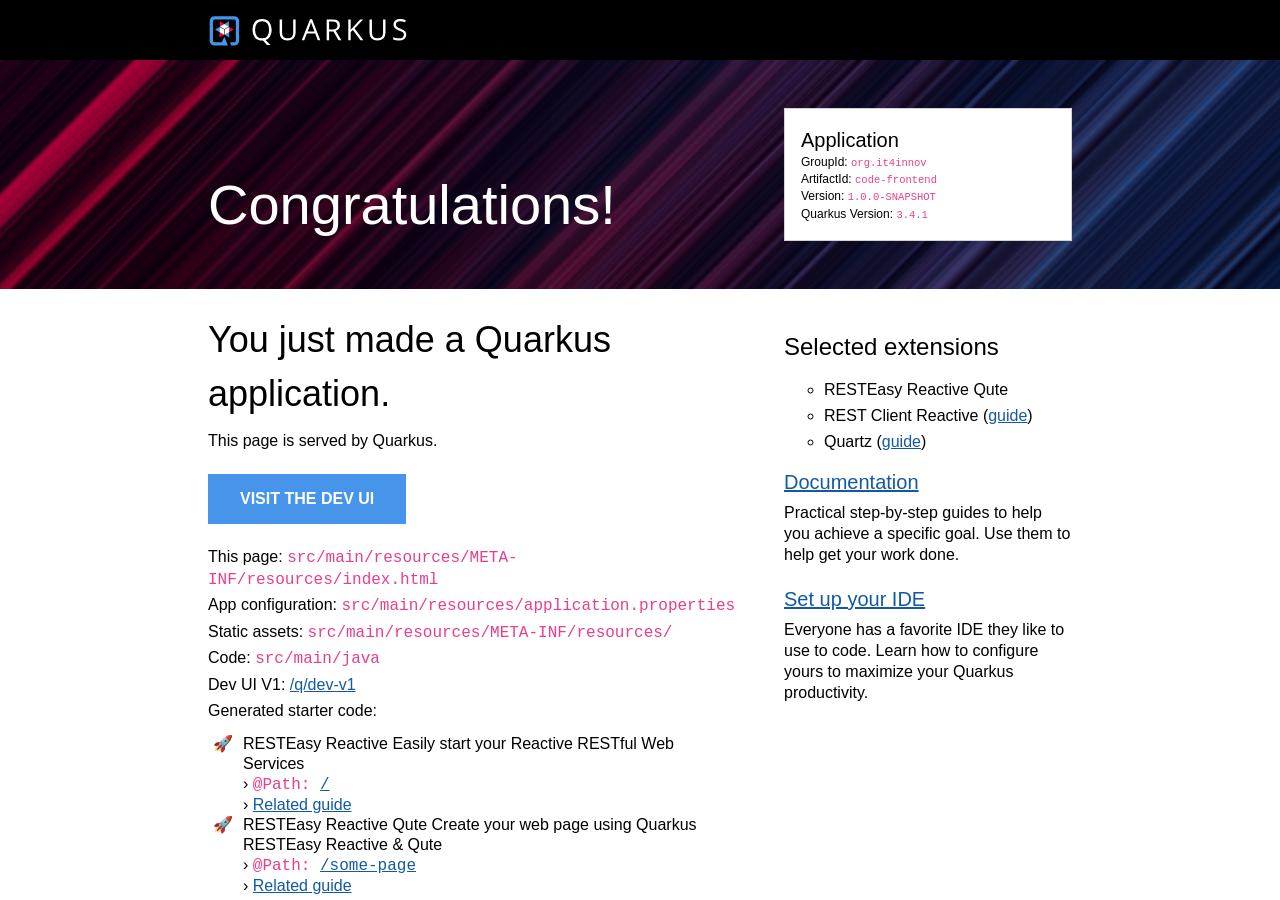
<file: src/main/resources/META-INF/resources/index.html>
<!DOCTYPE html>
<html lang="en">
    <head>
        <meta charset="UTF-8">
        <title>code-frontend - 1.0.0-SNAPSHOT</title>
        <style>
            body {
                margin: 0;
                font-family: Roboto, "Helvetica Neue", Arial, sans-serif;
            }
            code {
                font-family: "Courier New", monospace;
                color: #e83e8c;
                word-break: break-word;
            }
            h1, h2, h3, h4, h5, h6 {
                margin-bottom: 0.5rem;
                font-weight: 400;
                line-height: 1.5;
            }
            h1 { font-size: 2.25rem; }
            h2 { font-size: 1.6rem }
            h3 { font-size: 1.5rem }
            h4 { font-size: 1.4rem }
            h5 { font-size: 1.25rem }
            h6 { font-size: 1rem }
            p {
                padding: .15rem 0;
                margin: 0;
                line-height: 1.3rem;
            }
            a {
                text-decoration: underline;
                color: #1259A5;
            }
            a:hover, a:active { color: #c00; }
            .grid {
                display: grid;
                grid-template-columns: repeat(12, 1fr);
                clear: both;
            }
            .header-wrapper {
                padding: 0 13rem;
                background: black;
            }
            .banner-wrapper {
                padding: 0 13rem;
                background: url([data-uri]) repeat-x, #0D1C2C;
            }
            .content-wrapper {
                padding: 0 13rem;
                background: white;
            }
            .header {
                background-position: 0 1rem;
                min-height: 60px;
                grid-column: span 12;
            }
            #quarkus-logo-svg {
                width: 200px;
                height: 30px;
                padding-top: 1rem;
            }
            .banner {
                grid-column: span 12;
                padding: 2rem 0;
            }
            .callout {
                color: white;
                font-size: 3.5rem;
                margin: 0;
                padding-top: 5rem;
                grid-column: span 8;
            }
            .app-details {
                margin: 1rem 0;
                border: 1px solid lightgrey;
                padding: 1rem;
                background: white;
                font-size: .75rem;
                font-weight: 300;
                grid-column: span 4;
            }
            .app-details code { font-size: 87.5%; }
            .app-details ul {
                list-style-type: none;
                padding: 0;
                margin: 0;
            }
            .app-details ul li { margin-bottom: 0.2rem; }
            .app-details h5 {
                margin: 0;
                padding: 0;
            }
            .left-column {
                grid-column: span 8;
                padding-right: 3rem;
            }
            .left-column p {
                padding: .15rem 0;
                margin: 0;
                font-weight: 300;
            }
            .left-column ul {
                margin: 0;
                padding: 10px 0 0 25px;
                list-style-type: "\1F680";
                font-weight: 300;
            }
            .left-column li { padding-left: 10px; }
            .left-column .cta-button {
                margin: 20px 0;
                display: inline-block;
                padding: 1rem 2rem;
                background-color: #4695EB;
                font-weight: 600;
                color: white;
                text-decoration: none;
                text-transform: uppercase;
            }
            .right-column {
                grid-column: span 4;
                margin-top: 1rem;
                font-weight: 200;
            }
            .right-column h5 {
                padding: 1rem 0 .25rem 0;
                margin: 0;
                font-weight: 300;
            }
            .right-column h3 { font-weight: 400;}
            .right-column ul {
                margin: 0;
                list-style-type: circle;
            }
            .right-column li {
                padding: .5rem 0 0 0;
            }
            .provided-code {
                line-height: 20px;
            }
            .provided-code b {
                font-weight: 400;
                margin-bottom: 15px;
            }
            @media screen and (max-width: 1023px) {
                .header-wrapper {
                    padding: 0 1rem;
                    background: black;
                }
                .banner-wrapper { padding: 0 1rem; }
                .content-wrapper {
                    padding: 0 1rem;
                    background: white;
                }
                .left-column {
                    grid-column: span 12;
                }
                .right-column {
                    grid-column: span 12;
                    margin: 3rem 0;
                }
                .callout {
                    color: white;
                    font-size: 3.5rem;
                    margin: 0;
                    padding: 1rem 0;
                    grid-column: span 12;
                }
                .app-details {
                    margin: 1rem 0;
                    border: 1px solid lightgrey;
                    padding: 1rem;
                    background: white;
                    font-size: 1rem;
                    font-weight: 300;
                    grid-column: span 12;
                }
            }
        </style>
    </head>
    <body>
        <div class="header-wrapper">
            <div class="grid">
                <div class="header">
                    <svg id="quarkus-logo-svg" data-name="Quarkus Logo" xmlns="http://www.w3.org/2000/svg" viewBox="0 0 1280 195">
                        <defs>
                            <style>.cls-1 {
                                fill: #fff;
                            }

                            .cls-2 {
                                fill: #4695eb;
                            }

                            .cls-3 {
                                fill: #ff004a;
                            }</style>
                        </defs>
                        <title>quarkus_logo_horizontal_rgb_1280px_reverse</title>
                        <path class="cls-1"
                              d="M404,89.39q0,25.9-10.49,43.07a52.31,52.31,0,0,1-29.61,23.24l32.3,33.39H373.29l-26.45-30.44-5.11.19q-30,0-46.27-18.22T279.17,89.2q0-32.93,16.34-51.05T341.92,20q29.24,0,45.66,18.45T404,89.39Zm-108.14,0q0,27.39,11.74,41.55t34.11,14.15q22.56,0,34.07-14.11t11.51-41.59q0-27.21-11.47-41.27T341.92,34.05q-22.56,0-34.3,14.16T295.88,89.39Z"/>
                        <path class="cls-1"
                              d="M559.56,22.15V109.4q0,23.05-14,36.25T507,158.84q-24.51,0-37.92-13.29T455.7,109V22.15h15.78v88q0,16.88,9.28,25.91t27.29,9q17.16,0,26.45-9.08T543.78,110V22.15Z"/>
                        <path class="cls-1"
                              d="M703.6,157,686.7,114.1H632.31L615.6,157h-16L653.29,21.6h13.27L719.93,157Zm-21.82-57L666,58.21q-3.07-7.92-6.32-19.46a172.55,172.55,0,0,1-5.85,19.46l-16,41.78Z"/>
                        <path class="cls-1"
                              d="M777.19,100.92V157H761.4V22.15h37.23q25,0,36.89,9.5t11.93,28.59q0,26.74-27.29,36.16L857,157H838.35l-32.86-56.07Zm0-13.47h21.62q16.71,0,24.51-6.6t7.79-19.78q0-13.37-7.93-19.27T797.7,35.89H777.19Z"/>
                        <path class="cls-1"
                              d="M999.75,157H981.18L931.71,91.6l-14.2,12.54V157H901.73V22.15h15.78V89l61.54-66.87h18.66L943.13,80.72Z"/>
                        <path class="cls-1"
                              d="M1143.69,22.15V109.4q0,23.05-14,36.25t-38.52,13.19q-24.5,0-37.92-13.29T1039.82,109V22.15h15.78v88q0,16.88,9.28,25.91t27.29,9q17.17,0,26.46-9.08t9.28-26.06V22.15Z"/>
                        <path class="cls-1"
                              d="M1279,121.11q0,17.8-13,27.76t-35.28,10q-24.13,0-37.13-6.18V137.53a97.82,97.82,0,0,0,18.2,5.53,95.67,95.67,0,0,0,19.49,2q15.78,0,23.76-6t8-16.55q0-7-2.83-11.48t-9.46-8.26q-6.65-3.78-20.19-8.58-18.94-6.72-27.06-16t-8.12-24.07q0-15.58,11.79-24.81t31.18-9.22a92.55,92.55,0,0,1,37.22,7.37l-4.91,13.65q-16.82-7-32.68-7-12.53,0-19.58,5.35t-7.06,14.85q0,7,2.6,11.48t8.77,8.21q6.18,3.73,18.89,8.26,21.36,7.56,29.38,16.23T1279,121.11Z"/>
                        <polygon class="cls-2" points="126.05 34.6 96.61 51.59 126.05 68.59 126.05 34.6"/>
                        <polygon class="cls-3" points="67.17 34.6 67.17 68.59 96.61 51.59 67.17 34.6"/>
                        <polygon class="cls-1" points="126.05 68.59 96.61 51.59 67.17 68.59 96.61 85.59 126.05 68.59"/>
                        <polygon class="cls-2" points="36.13 88.36 65.57 105.36 65.57 71.37 36.13 88.36"/>
                        <polygon class="cls-3" points="65.57 139.35 95.01 122.36 65.57 105.36 65.57 139.35"/>
                        <polygon class="cls-1" points="65.57 71.37 65.57 105.36 95.01 122.36 95.01 88.36 65.57 71.37"/>
                        <polygon class="cls-2" points="127.65 139.35 127.65 105.36 98.21 122.36 127.65 139.35"/>
                        <polygon class="cls-3" points="157.09 88.36 127.65 71.37 127.65 105.36 157.09 88.36"/>
                        <polygon class="cls-1" points="98.21 122.36 127.65 105.36 127.65 71.37 98.21 88.36 98.21 122.36"/>
                        <path class="cls-2"
                              d="M160.5,1H32.72A31.81,31.81,0,0,0,1,32.72V160.5a31.81,31.81,0,0,0,31.72,31.72h87.51L96.61,134.85,79.48,171.07H32.72A10.71,10.71,0,0,1,22.15,160.5V32.72A10.71,10.71,0,0,1,32.72,22.15H160.5a10.71,10.71,0,0,1,10.57,10.57V160.5a10.71,10.71,0,0,1-10.57,10.57H132.77l8.71,21.15h19a31.81,31.81,0,0,0,31.72-31.72V32.72A31.81,31.81,0,0,0,160.5,1Z"/>
                    </svg>
                </div>
            </div>
        </div>
        <div class="banner-wrapper">
            <div class="grid">
                <div class="banner">
                    <div class="grid">
                        <div class="callout">Congratulations!</div>
                        <div class="app-details">
                            <h5>Application</h5>
                            <ul>
                                <li>GroupId: <code>org.it4innov</code></li>
                                <li>ArtifactId: <code>code-frontend</code></li>
                                <li>Version: <code>1.0.0-SNAPSHOT</code></li>
                                <li>Quarkus Version: <code>3.4.1</code></li>
                            </ul>
                        </div>
                    </div>
                </div>
            </div>
        </div>
        <div class="content-wrapper">
            <div class="grid">
                <div class="left-column">
                    <h1>You just made a Quarkus application.</h1>
                    <p>This page is served by Quarkus.</p>
                    <a href="/q/dev-ui/" class="cta-button">Visit the Dev UI</a>
                    <p>This page: <code>src/main/resources/META-INF/resources/index.html</code></p>
                    <p>App configuration: <code>src/main/resources/application.properties</code></p>
                    <p>Static assets: <code>src/main/resources/META-INF/resources/</code></p>
                    <p>Code: <code>src/main/java</code></p>
                    <p>Dev UI V1: <a href="/q/dev-v1/">/q/dev-v1</a></p>
                    <p>Generated starter code:</p>
                    <ul class="provided-code">
                                <li class="provided-code">
            <b>RESTEasy Reactive</b>&nbsp;Easily start your Reactive RESTful Web Services
            <br />&rsaquo; <code>@Path: <a href="/" class="path-link" target="_blank">/</a></code>
            <br />&rsaquo; <a href="https://quarkus.io/guides/getting-started-reactive#reactive-jax-rs-resources" class="guide-link" target="_blank">Related guide</a>
        </li>
        <li class="provided-code">
            <b>RESTEasy Reactive Qute</b>&nbsp;Create your web page using Quarkus RESTEasy Reactive & Qute
            <br />&rsaquo; <code>@Path: <a href="/some-page" class="path-link" target="_blank">/some-page</a></code>
            <br />&rsaquo; <a href="https://quarkus.io/guides/qute#type-safe-templates" class="guide-link" target="_blank">Related guide</a>
        </li>

                    </ul>
                </div>
                <div class="right-column">
                    <h3>Selected extensions</h3>
                    <ul>
                        <li title="Qute integration for RESTEasy Reactive. This extension is not compatible with the quarkus-resteasy extension, or any of the extensions that depend on it.">RESTEasy Reactive Qute</li>
                        <li title="Call REST services reactively">REST Client Reactive (<a href="https://quarkus.io/guides/rest-client-reactive" target="_blank">guide</a>)</li>
                        <li title="Schedule clustered tasks with Quartz">Quartz (<a href="https://quarkus.io/guides/quartz" target="_blank">guide</a>)</li>
                    </ul>
                    <h5><a href="https://quarkus.io/guides/">Documentation</a></h5>
                    <p>Practical step-by-step guides to help you achieve a specific goal. Use them to help get your work
                        done.</p>
                    <h5><a href="https://quarkus.io/guides/maven-tooling">Set up your IDE</a></h5>
                    <p>Everyone has a favorite IDE they like to use to code. Learn how to configure yours to maximize your
                        Quarkus productivity.</p>
                </div>
            </div>
        </div>
    </body>
</html>
</file>
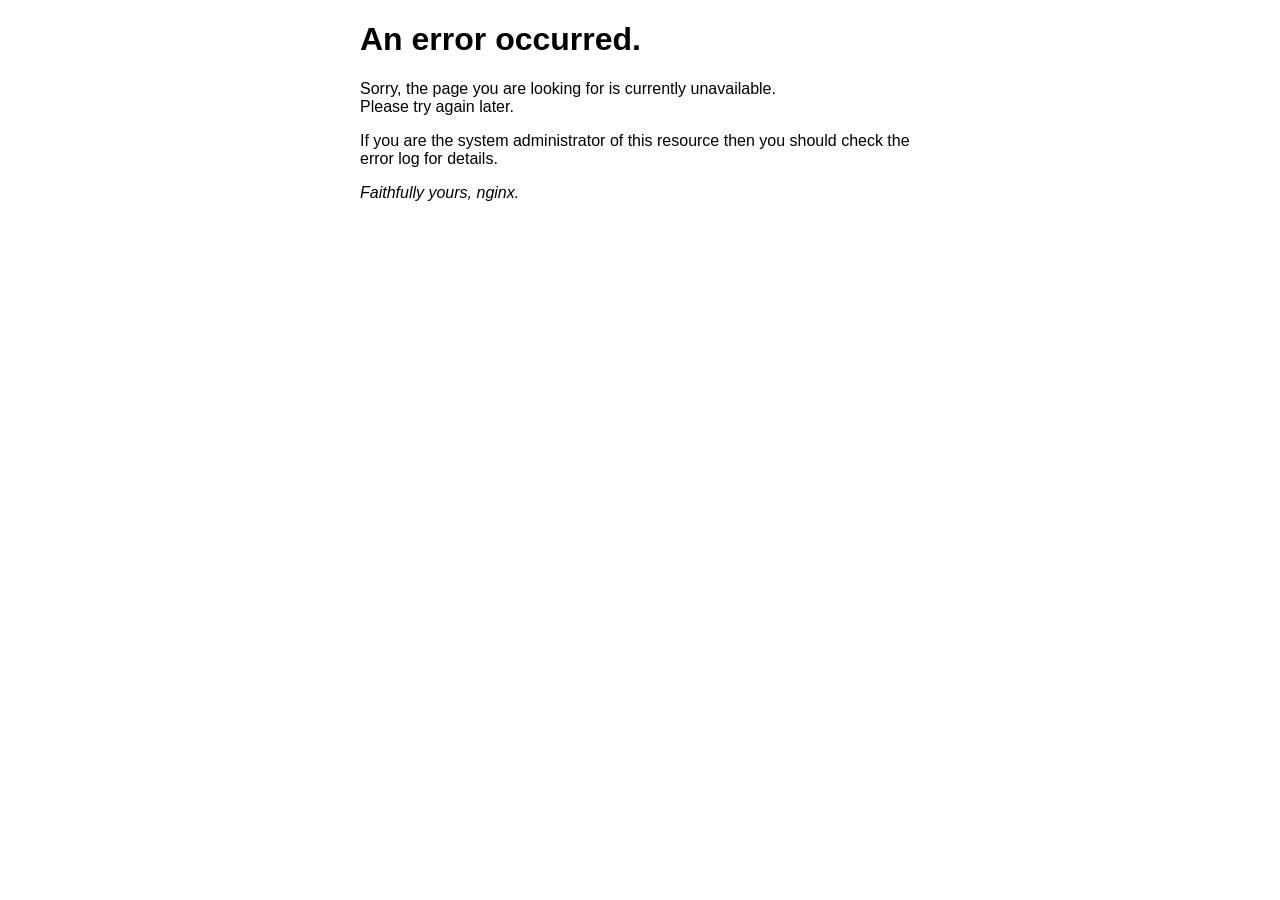
<file: others_yml/50x.html>
<!DOCTYPE html>
<html>
<head>
<title>Error</title>
<style>
html { color-scheme: light dark; }
body { width: 35em; margin: 0 auto;
font-family: Tahoma, Verdana, Arial, sans-serif; }
</style>
</head>
<body>
<h1>An error occurred.</h1>
<p>Sorry, the page you are looking for is currently unavailable.<br/>
Please try again later.</p>
<p>If you are the system administrator of this resource then you should check
the error log for details.</p>
<p><em>Faithfully yours, nginx.</em></p>
</body>
</html>
</file>
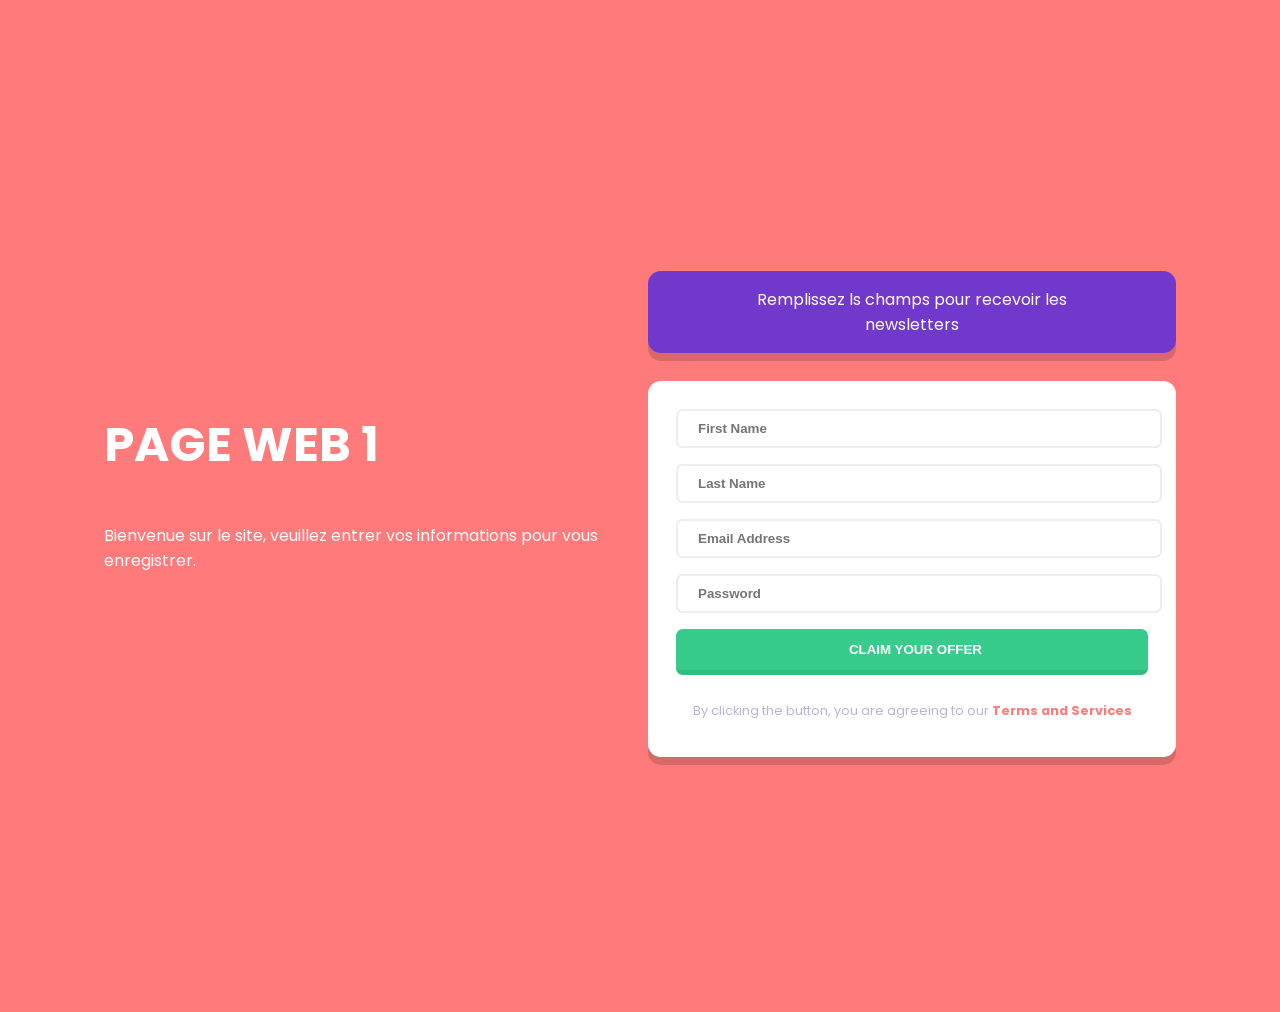
<file: others_yml/pageweb.html>
<!DOCTYPE html>
<html lang="en">

<head>
  <meta charset="UTF-8">
  <meta http-equiv="X-UA-Compatible" content="IE=edge">
  <meta name="viewport" content="width=device-width, initial-scale=1.0">
  <title>Sample HTML Code - NewsLetter Form</title>
  <style>
    @import url("https://fonts.googleapis.com/css2?family=Poppins:wght@400;500;600;700&display=swap");

    body {
      display: flex;
      justify-content: center;
      padding: 3rem 0;
      font-family: "Poppins", sans-serif;
      font-size: 1rem;
      color: white;
      background-color: #ff7a7a;
    }

    main {
      max-width: 350px;
      display: flex;
      flex-direction: column;
      align-items: center;
    }

    .intro {
      display: flex;
      flex-direction: column;
      justify-content: center;
      align-items: center;
      text-align: center;
      width: 100%;
      margin-bottom: 3rem;
    }

    .title {
      padding: 1rem;
      font-size: 1.75rem;
    }

    .sign-up {
      width: 100%;
    }

    .sign-up-para {
      padding: 1rem 5rem;
      margin-bottom: 1.75rem;
      border-radius: 0.8rem;
      box-shadow: 0 8px 0px rgba(0 0 0/0.15);
      background-color: #7138cc;
      text-align: center;
    }

    .sign-up-form {
      display: flex;
      flex-direction: column;
      align-items: center;
      padding: 1.2rem;
      border-radius: 0.8rem;
      box-shadow: 0 8px 0px rgba(0 0 0/0.15);
      color: #b9b6d3;
      background-color: white;
    }

    .form-input {
      width: 100%;
      margin-bottom: 1em;
      position: relative;
    }

    .form-input span {
      position: absolute;
      top: 10%;
      right: 0;
      padding: 0 0.65em;
      border-radius: 50%;
      background-color: #ff7a7a;
      color: white;
      display: none;
    }

    .form-input.warning span {
      display: inline-block;
    }

    .form-input input {
      width: calc(100% - 20px);
      padding: 10px;
      border: 2px solid rgba(185, 182, 211, 0.25);
      border-radius: 0.5em;
      font-weight: 600;
      color: #3e3c49;
    }

    .form-input input:focus {
      outline: none;
      border: 2px solid #b9b6d3;
    }

    .form-input.warning input {
      border: 2px solid #ff7a7a;
    }

    .form-input p {
      margin: 0.2em 0.75em 0 0;
      display: none;
      font-size: 0.75rem;
      text-align: right;
      font-style: italic;
      color: #ff7a7a;
    }

    .form-input.warning p {
      display: block;
    }

    .submit-btn {
      cursor: pointer;
      width: 100%;
      padding: 1em;
      margin-bottom: 1em;
      border: none;
      border-bottom: 5px solid #31bf81;
      border-radius: 0.5em;
      background-color: #38cc8c;
      color: white;
      font-weight: 600;
      text-transform: uppercase;
    }

    .submit-btn:hover {
      background-color: #5dd5a1;
    }

    .form-term {
      margin-bottom: 0.75em;
      font-size: 0.8rem;
      text-align: center;
    }

    .form-term span {
      font-weight: 700;
      color: #ff7a7a;
    }

    @media (min-width: 768px) {
      body {
        align-items: center;
        min-height: 100vh;
      }

      main {
        max-width: 100vw;
        flex-direction: row;
        justify-content: center;
      }

      .intro {
        align-items: flex-start;
        text-align: left;
        width: 45%;
        margin-right: 1rem;
      }

      .title {
        padding: 0;
        margin-bottom: 2rem;
        font-size: 3rem;
        line-height: 1.25em;
      }

      .sign-up {
        width: 45%;
      }

      .sign-up-form {
        padding: 1.75rem;
      }

      .sign-up-form input {
        padding-left: 1.5em;
      }
    }
  </style>
</head>

<body>
  <main>
    <!-- intro section -->
    <section class="intro">
      <h1 class="title">PAGE WEB 1</h1>
      <p>Bienvenue sur le site, veuillez entrer vos informations pour vous enregistrer.</p>
    </section>

    <!-- sign-up section -->
    <section class="sign-up">
      <p class="sign-up-para">Remplissez ls champs pour recevoir les newsletters</p>
      <!-- the form itself -->
      <form class="sign-up-form">
        <div class="form-input">
          <input type="text" name="first-name" id="first-name" placeholder="First Name" required>
          <span>!</span>
          <p class="warning">First name cannot be empty</p>
        </div>

        <div class="form-input">
          <input type="text" name="last-name" id="last-name" placeholder="Last Name" required>
          <span>!</span>
          <p class="warning">Last name cannot be empty</p>
        </div>

        <div class="form-input">
          <input type="email" name="email" id="email" placeholder="Email Address" required>
          <span>!</span>
          <p class="warning">Looks like this is not an email</p>
        </div>

        <div class="form-input">
          <input type="Password" name="Password" id="Password" placeholder="Password" required>
          <span>!</span>
          <p class="warning">Password cannot be empty</p>
        </div>

        <input class="submit-btn" type="submit" value="Claim your offer">
        <p class="form-term">By clicking the button, you are agreeing to our <span>Terms and Services</span> </p>
      <closeform></closeform></form>
    </section>
  </main>
</body>

</html>
</file>
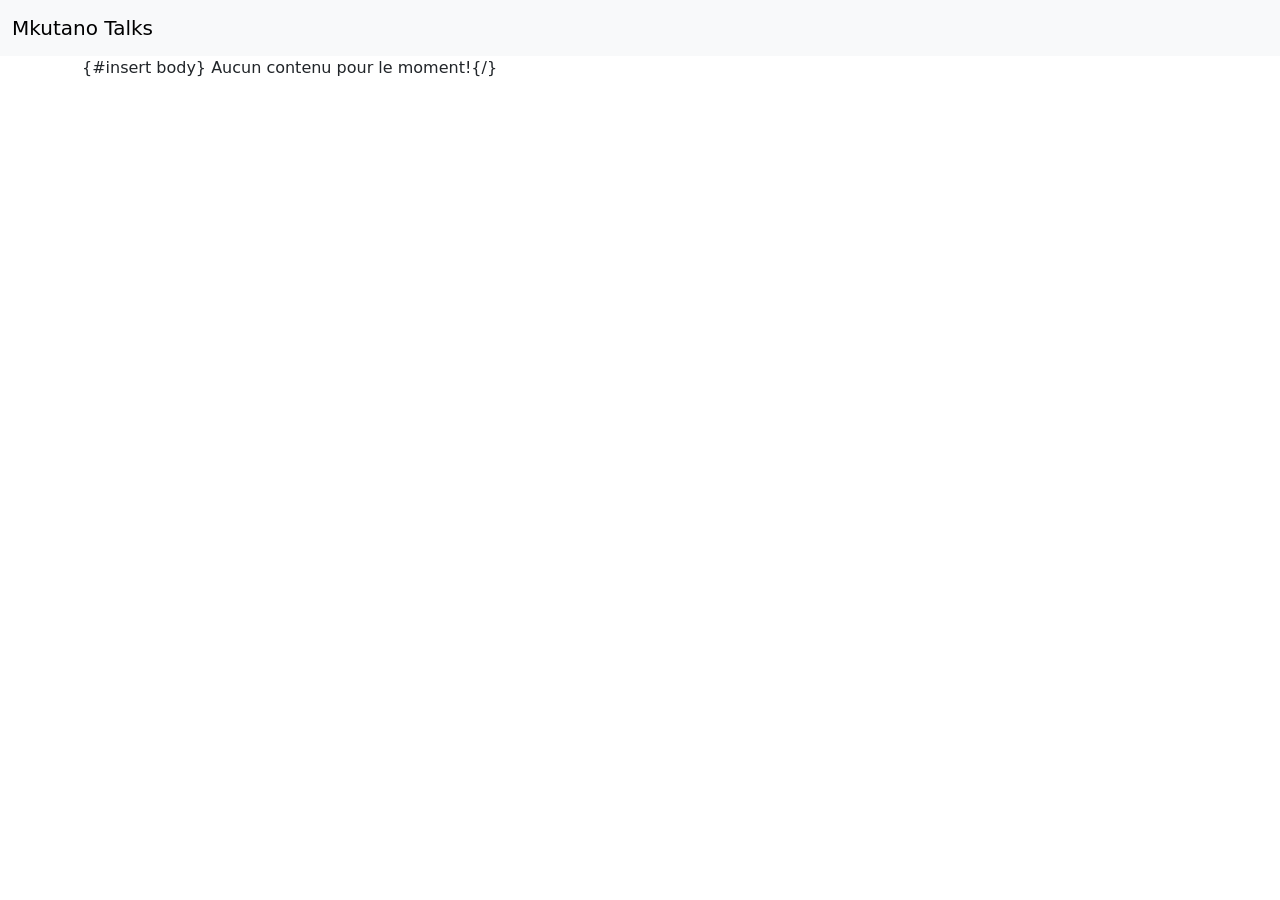
<file: src/main/resources/templates/base.html>
<!DOCTYPE html>
<html lang="en">
<head>
    <meta charset="UTF-8">
    <link href="https://cdn.jsdelivr.net/npm/bootstrap@5.0.1/dist/css/bootstrap.min.css" rel="stylesheet"
          integrity="sha384-+0n0xVW2eSR5OomGNYDnhzAbDsOXxcvSN1TPprVMTNDbiYZCxYbOOl7+AMvyTG2x" crossorigin="anonymous">
    <title>Proposal</title>

</head>
<nav class="navbar navbar-light bg-light">
    <div class="container-fluid">
        <a class="navbar-brand" href="#">
            Mkutano Talks
        </a>
    </div>
</nav>
<body>
    <div class="container">
        {#insert body} Aucun contenu pour le moment!{/}
    </div>
</body>
</html>
</file>
